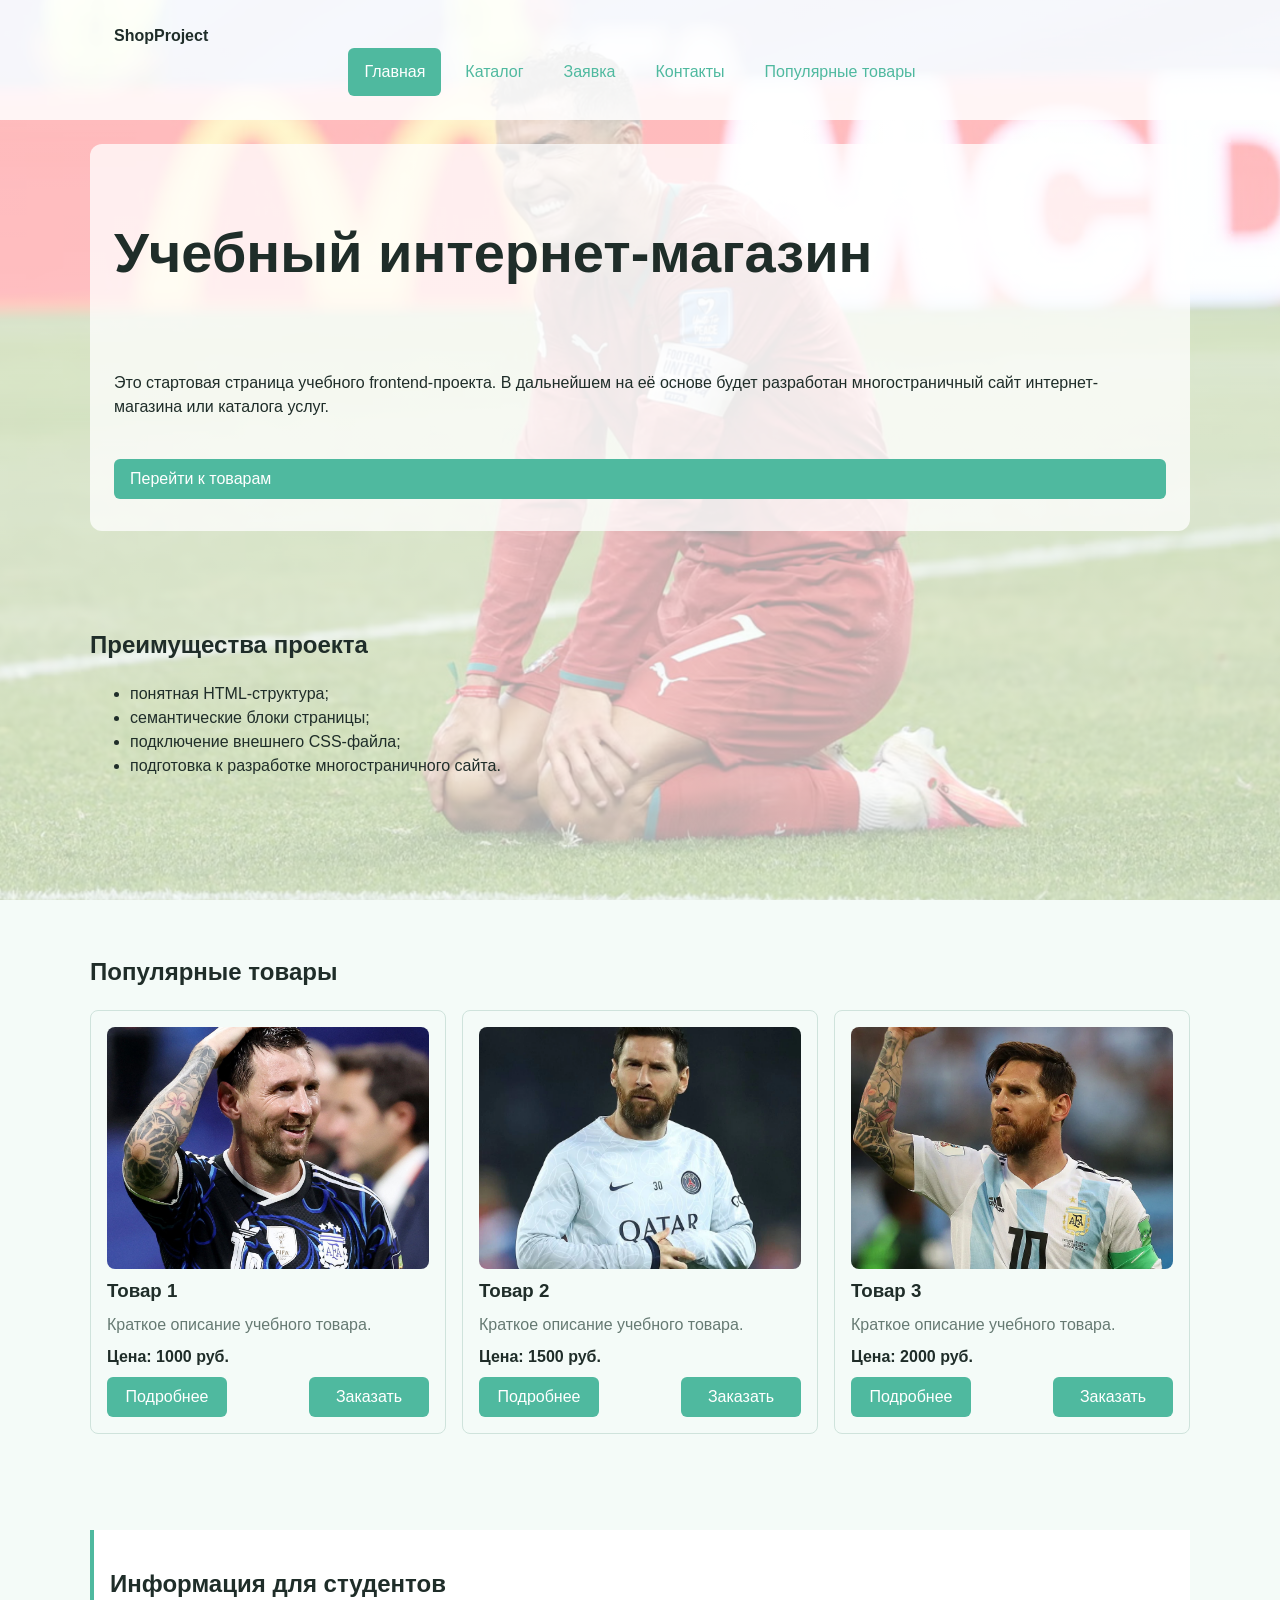
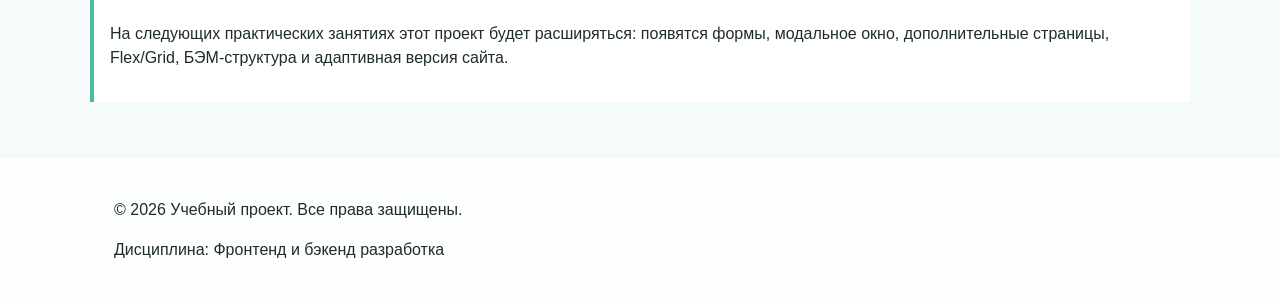
<file: index.html>
<!DOCTYPE html>
<html lang="ru">
<head>
  <meta charset="UTF-8">
  <meta name="viewport" content="width=device-width, initial-scale=1.0">
  <meta name="description" content="Учебный frontend-проект интернет-магазина.">
  <title>Учебный интернет-магазин</title>
  <link rel="stylesheet" href="css/style.css">
  <link rel="stylesheet" href="css/responsive.css">
  <script src="js/main.js" defer></script>
</head>
<body>
  <header class="site-header">
    <div class="site-header__inner">
      <a class="site-header__logo" href="index.html">ShopProject</a>

      <nav class="site-nav" aria-label="Основная навигация">
        <ul class="site-nav__list">
          <li class="site-nav__item">
            <a class="site-nav__link site-nav__link--active" href="index.html">Главная</a>
          </li>
          <li class="site-nav__item">
            <a class="site-nav__link" href="catalog.html">Каталог</a>
          </li>
          <li class="site-nav__item">
            <a class="site-nav__link" href="order.html">Заявка</a>
          </li>
          <li class="site-nav__item">
            <a class="site-nav__link" href="contacts.html">Контакты</a>
          </li>
          <li class="site-nav__item">
            <a class="site-nav__link" href="index.html#popular">Популярные товары</a>
          </li>
        </ul>
      </nav>
    </div>
  </header>

  <main>
    <section class="hero">
      <h1>Учебный интернет-магазин</h1>
      <p>
        Это стартовая страница учебного frontend-проекта.
        В дальнейшем на её основе будет разработан многостраничный сайт
        интернет-магазина или каталога услуг.
      </p>
      <a class="button button--primary" href="#popular">Перейти к товарам</a>
    </section>

    <section class="section" id="advantages">
      <h2>Преимущества проекта</h2>
      <ul class="advantages-list">
        <li>понятная HTML-структура;</li>
        <li>семантические блоки страницы;</li>
        <li>подключение внешнего CSS-файла;</li>
        <li>подготовка к разработке многостраничного сайта.</li>
      </ul>
    </section>

    <section class="section" id="popular">
      <h2>Популярные товары</h2>

      <div class="products-grid">
        <article class="product-card">
 <img
  class="product-card__image"
  src="images/product-1.png"
  srcset="images/product-1.png 640w"
  sizes="(max-width: 639px) 100vw,
         (max-width: 1023px) 50vw,
         33vw"
  alt="Товар 1"
  loading="lazy"
>

  <h3 class="product-card__title">Товар 1</h3>
  <p class="product-card__description">
    Краткое описание учебного товара.
  </p>
  <p class="product-card__price">Цена: 1000 руб.</p>

  <div class="product-card__actions">
    <a class="button button--primary" href="product.html">
      Подробнее
    </a>

    <button
      class="button button--primary product-card__button"
      type="button"
      data-product="Товар 1"
    >
      Заказать
    </button>
  </div>
</article>

<article class="product-card">
  <img
    class="product-card__image"
    src="images/product-2.png"
    alt="Товар 2"
  >

  <h3 class="product-card__title">Товар 2</h3>
  <p class="product-card__description">
    Краткое описание учебного товара.
  </p>
  <p class="product-card__price">Цена: 1500 руб.</p>

  <div class="product-card__actions">
    <a class="button button--primary" href="product-2.html">
      Подробнее
    </a>

    <button
      class="button button--primary product-card__button"
      type="button"
      data-product="Товар 2"
    >
      Заказать
    </button>
  </div>
</article>

<article class="product-card">
  <img
    class="product-card__image"
    src="images/product-3.png"
    alt="Товар 3"
  >

  <h3 class="product-card__title">Товар 3</h3>
  <p class="product-card__description">
    Краткое описание учебного товара.
  </p>
  <p class="product-card__price">Цена: 2000 руб.</p>

  <div class="product-card__actions">
    <a class="button button--primary" href="product-3.html">
      Подробнее
    </a>

    <button
      class="button button--primary product-card__button"
      type="button"
      data-product="Товар 3"
    >
      Заказать
    </button>
  </div>
</article>
  </div>
    </section>

    <aside class="aside-info">
      <h2>Информация для студентов</h2>
      <p>
        На следующих практических занятиях этот проект будет расширяться:
        появятся формы, модальное окно, дополнительные страницы, Flex/Grid,
        БЭМ-структура и адаптивная версия сайта.
      </p>
    </aside>
  </main>

  <footer class="site-footer" id="contacts">
    <div class="site-footer__inner">
      <p>&copy; 2026 Учебный проект. Все права защищены.</p>
      <p>Дисциплина: Фронтенд и бэкенд разработка</p>
    </div>
  </footer>

  <dialog class="order-dialog" id="order-dialog" aria-labelledby="order-dialog-title">
    <h2 class="order-dialog__title" id="order-dialog-title">Оформление заявки</h2>

    <form class="order-form" id="order-form" action="#" method="post" novalidate>
      <input id="selected-product" name="selected-product" type="hidden">

      <div class="order-form__field">
        <label class="order-form__label" for="order-name">Имя</label>
        <input
          class="order-form__input"
          id="order-name"
          name="name"
          type="text"
          placeholder="Введите ваше имя"
          minlength="2"
          autocomplete="given-name"
          required
        >
      </div>

      <div class="order-form__field">
        <label class="order-form__label" for="order-email">E-mail</label>
        <input
          class="order-form__input"
          id="order-email"
          name="email"
          type="email"
          placeholder="example@mail.ru"
          autocomplete="email"
          required
        >
      </div>

      <div class="order-form__field">
        <label class="order-form__label" for="order-phone">Телефон</label>
        <input
          class="order-form__input"
          id="order-phone"
          name="phone"
          type="tel"
          inputmode="tel"
          placeholder="+7 (900) 000-00-00"
          pattern="^\+7 \(\d{3}\) \d{3}-\d{2}-\d{2}$"
          required
        >
        <small>Формат: +7 (900) 000-00-00</small>
      </div>

      <div class="order-form__field">
        <label class="order-form__label" for="order-date">Дата связи</label>
        <input
          class="order-form__input"
          id="order-date"
          name="date"
          type="date"
        >
      </div>

      <div class="order-form__field">
        <label class="order-form__label" for="order-topic">Тема заявки</label>
        <select class="order-form__select" id="order-topic" name="topic" required>
          <option value="">Выберите тему</option>
          <option value="product">Заказ товара</option>
          <option value="consultation">Консультация</option>
          <option value="delivery">Доставка</option>
        </select>
      </div>

      <div class="order-form__field">
        <label class="order-form__label" for="order-comment">Комментарий</label>
        <textarea
          class="order-form__textarea"
          id="order-comment"
          name="comment"
          rows="4"
          placeholder="Укажите дополнительную информацию"
        ></textarea>
      </div>

      <div class="order-form__field">
        <label class="order-form__label">
          <input
            class="order-form__input"
            id="order-agreement"
            name="agreement"
            type="checkbox"
            required
          >
          Я согласен на обработку данных
        </label>
      </div>

      <div class="order-form__actions">
        <button class="button button--secondary" type="button" id="close-order-dialog">
          Закрыть
        </button>

        <button class="button button--primary" type="submit">
          Отправить заявку
        </button>
      </div>
    </form>
  </dialog>

  <p class="success-message" id="success-message" hidden>
    Форма успешно отправлена!
  </p>
</body>
</html>
</file>
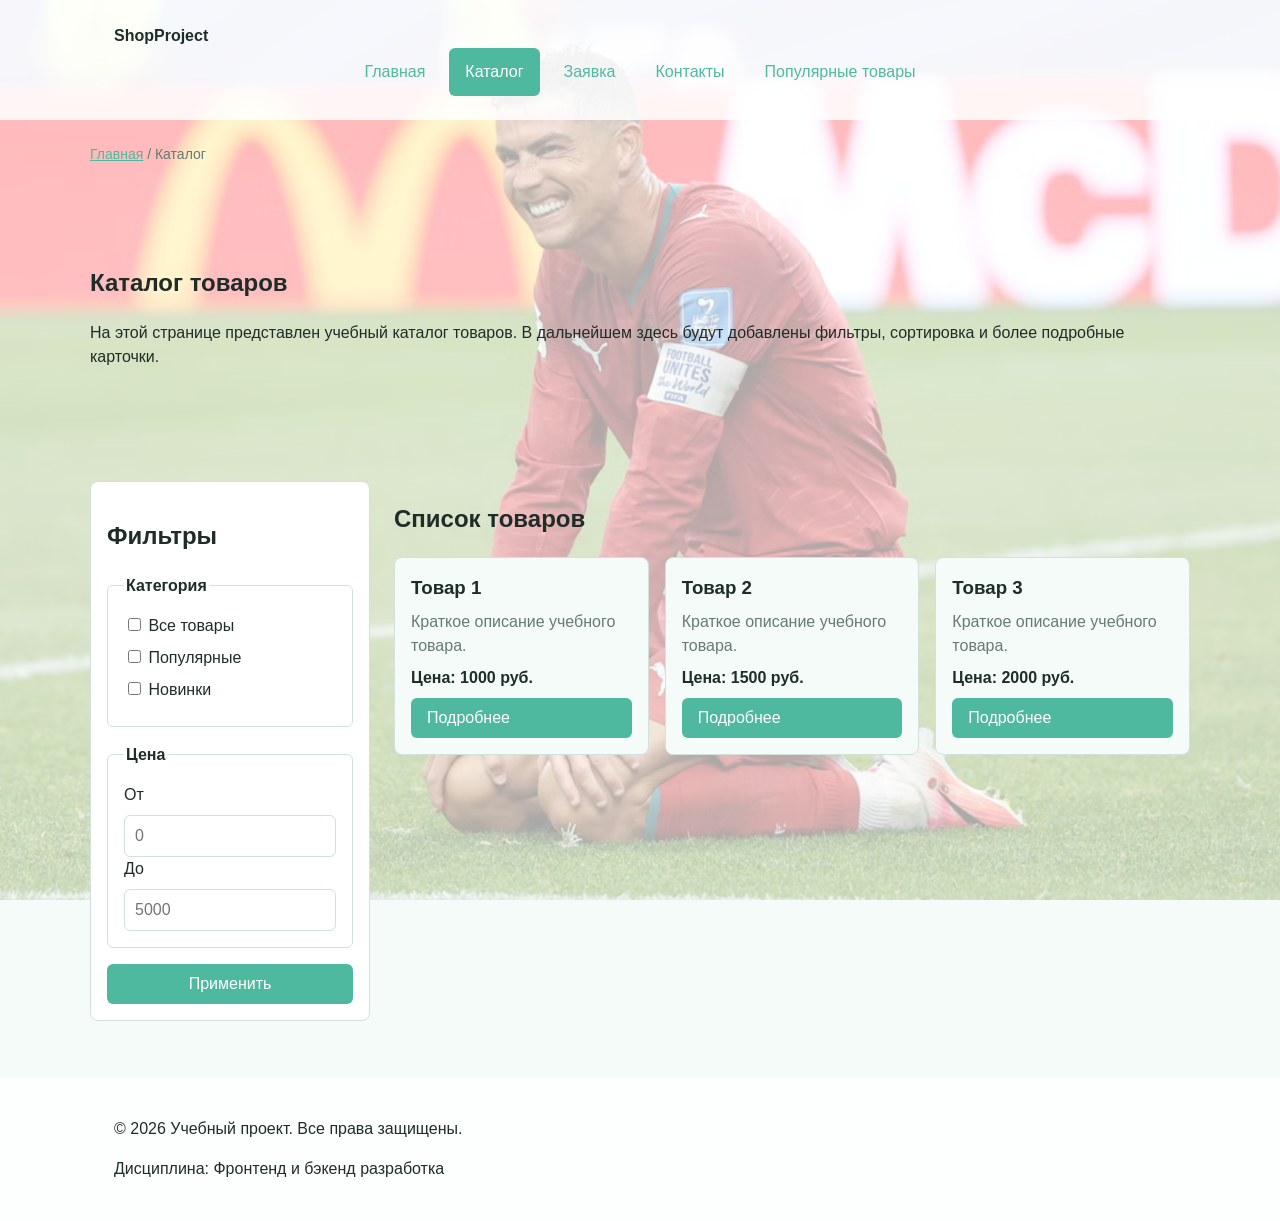
<file: catalog.html>
<!DOCTYPE html>
<html lang="ru">
<head>
  <meta charset="UTF-8">
  <meta name="viewport" content="width=device-width, initial-scale=1.0">
  <meta name="description" content="Каталог товаров учебного интернет-магазина.">
  <title>Каталог товаров — Учебный интернет-магазин</title>
  <link rel="stylesheet" href="css/style.css">
  <link rel="stylesheet" href="css/responsive.css">
</head>
<body>
  <header class="site-header">
    <div class="site-header__inner">
      <a class="site-header__logo" href="index.html">ShopProject</a>

      <nav class="site-nav" aria-label="Основная навигация">
        <ul class="site-nav__list">
          <li class="site-nav__item">
            <a class="site-nav__link" href="index.html">Главная</a>
          </li>
          <li class="site-nav__item">
            <a class="site-nav__link site-nav__link--active" href="catalog.html">Каталог</a>
          </li>
          <li class="site-nav__item">
            <a class="site-nav__link" href="order.html">Заявка</a>
          </li>
          <li class="site-nav__item">
            <a class="site-nav__link" href="contacts.html">Контакты</a>
          </li>
          <li class="site-nav__item">
            <a class="site-nav__link" href="index.html#popular">Популярные товары</a>
          </li>
        </ul>
      </nav>
    </div>
  </header>

  <main>
    <nav class="breadcrumbs" aria-label="Хлебные крошки">
      <a class="breadcrumbs__link" href="index.html">Главная</a>
      <span class="breadcrumbs__current">Каталог</span>
    </nav>

    <section class="section">
      <h1>Каталог товаров</h1>
      <p>
        На этой странице представлен учебный каталог товаров.
        В дальнейшем здесь будут добавлены фильтры, сортировка и более
        подробные карточки.
      </p>
    </section>

    <section class="catalog-layout">
      <aside class="catalog-filters">
        <h2>Фильтры</h2>

        <form class="filters-form" action="#" method="get">
          <fieldset>
            <legend>Категория</legend>

            <label>
              <input type="checkbox" name="category" value="all">
              Все товары
            </label>

            <label>
              <input type="checkbox" name="category" value="popular">
              Популярные
            </label>

            <label>
              <input type="checkbox" name="category" value="new">
              Новинки
            </label>
          </fieldset>

          <fieldset>
            <legend>Цена</legend>

            <label for="price-from">От</label>
            <input id="price-from" name="price-from" type="number" min="0" placeholder="0">

            <label for="price-to">До</label>
            <input id="price-to" name="price-to" type="number" min="0" placeholder="5000">
          </fieldset>

          <button class="button button--primary" type="submit">Применить</button>
        </form>
      </aside>

      <section class="catalog-products">
        <h2>Список товаров</h2>

        <div class="products-grid">
          <article class="product-card">
            <h3 class="product-card__title">Товар 1</h3>
            <p class="product-card__description">Краткое описание учебного товара.</p>
            <p class="product-card__price">Цена: 1000 руб.</p>
            <a class="button button--primary product-card__button" href="product.html">Подробнее</a>
          </article>

          <article class="product-card">
            <h3 class="product-card__title">Товар 2</h3>
            <p class="product-card__description">Краткое описание учебного товара.</p>
            <p class="product-card__price">Цена: 1500 руб.</p>
            <a class="button button--primary product-card__button" href="product-2.html">Подробнее</a>
          </article>

          <article class="product-card">
            <h3 class="product-card__title">Товар 3</h3>
            <p class="product-card__description">Краткое описание учебного товара.</p>
            <p class="product-card__price">Цена: 2000 руб.</p>
            <a class="button button--primary product-card__button" href="product-3.html">Подробнее</a>
          </article>
        </div>
      </section>
    </section>
  </main>

  <footer class="site-footer" id="contacts">
    <div class="site-footer__inner">
      <p>&copy; 2026 Учебный проект. Все права защищены.</p>
      <p>Дисциплина: Фронтенд и бэкенд разработка</p>
    </div>
  </footer>
</body>
</html>
</file>
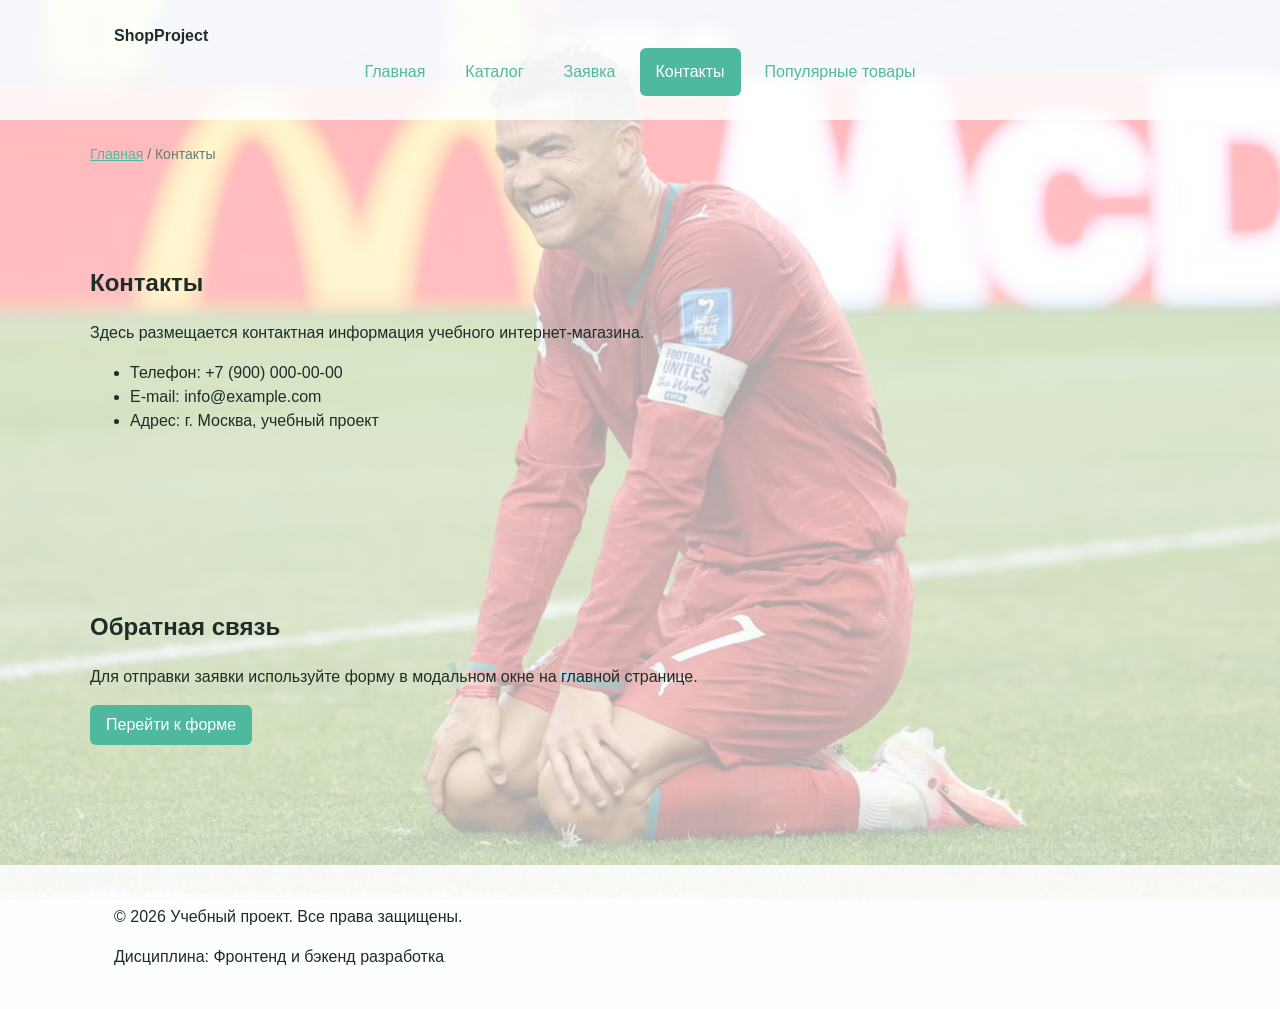
<file: contacts.html>
<!DOCTYPE html>
<html lang="ru">
<head>
  <meta charset="UTF-8">
  <meta name="viewport" content="width=device-width, initial-scale=1.0">
  <meta name="description" content="Контактная информация учебного интернет-магазина.">
  <title>Контакты — Учебный интернет-магазин</title>
  <link rel="stylesheet" href="css/style.css">
  <link rel="stylesheet" href="css/responsive.css">
</head>
<body>
  <header class="site-header">
    <div class="site-header__inner">
      <a class="site-header__logo" href="index.html">ShopProject</a>

      <nav class="site-nav" aria-label="Основная навигация">
        <ul class="site-nav__list">
          <li class="site-nav__item">
            <a class="site-nav__link" href="index.html">Главная</a>
          </li>
          <li class="site-nav__item">
            <a class="site-nav__link" href="catalog.html">Каталог</a>
          </li>
          <li class="site-nav__item">
            <a class="site-nav__link" href="order.html">Заявка</a>
          </li>
          <li class="site-nav__item">
            <a class="site-nav__link site-nav__link--active" href="contacts.html">Контакты</a>
          </li>
          <li class="site-nav__item">
            <a class="site-nav__link" href="index.html#popular">Популярные товары</a>
          </li>
        </ul>
      </nav>
    </div>
  </header>

  <main>
    <nav class="breadcrumbs" aria-label="Хлебные крошки">
      <a class="breadcrumbs__link" href="index.html">Главная</a>
      <span class="breadcrumbs__current">Контакты</span>
    </nav>

    <section class="section">
      <h1>Контакты</h1>
      <p>
        Здесь размещается контактная информация учебного интернет-магазина.
      </p>
      <ul>
        <li>Телефон: +7 (900) 000-00-00</li>
        <li>E-mail: info@example.com</li>
        <li>Адрес: г. Москва, учебный проект</li>
      </ul>
    </section>

    <section class="section" id="feedback">
      <h2>Обратная связь</h2>
      <p>
        Для отправки заявки используйте форму в модальном окне на главной странице.
      </p>
      <a class="button button--primary" href="order.html">Перейти к форме</a>
    </section>
  </main>

  <footer class="site-footer" id="contacts">
    <div class="site-footer__inner">
      <p>&copy; 2026 Учебный проект. Все права защищены.</p>
      <p>Дисциплина: Фронтенд и бэкенд разработка</p>
    </div>
  </footer>
</body>
</html>
</file>
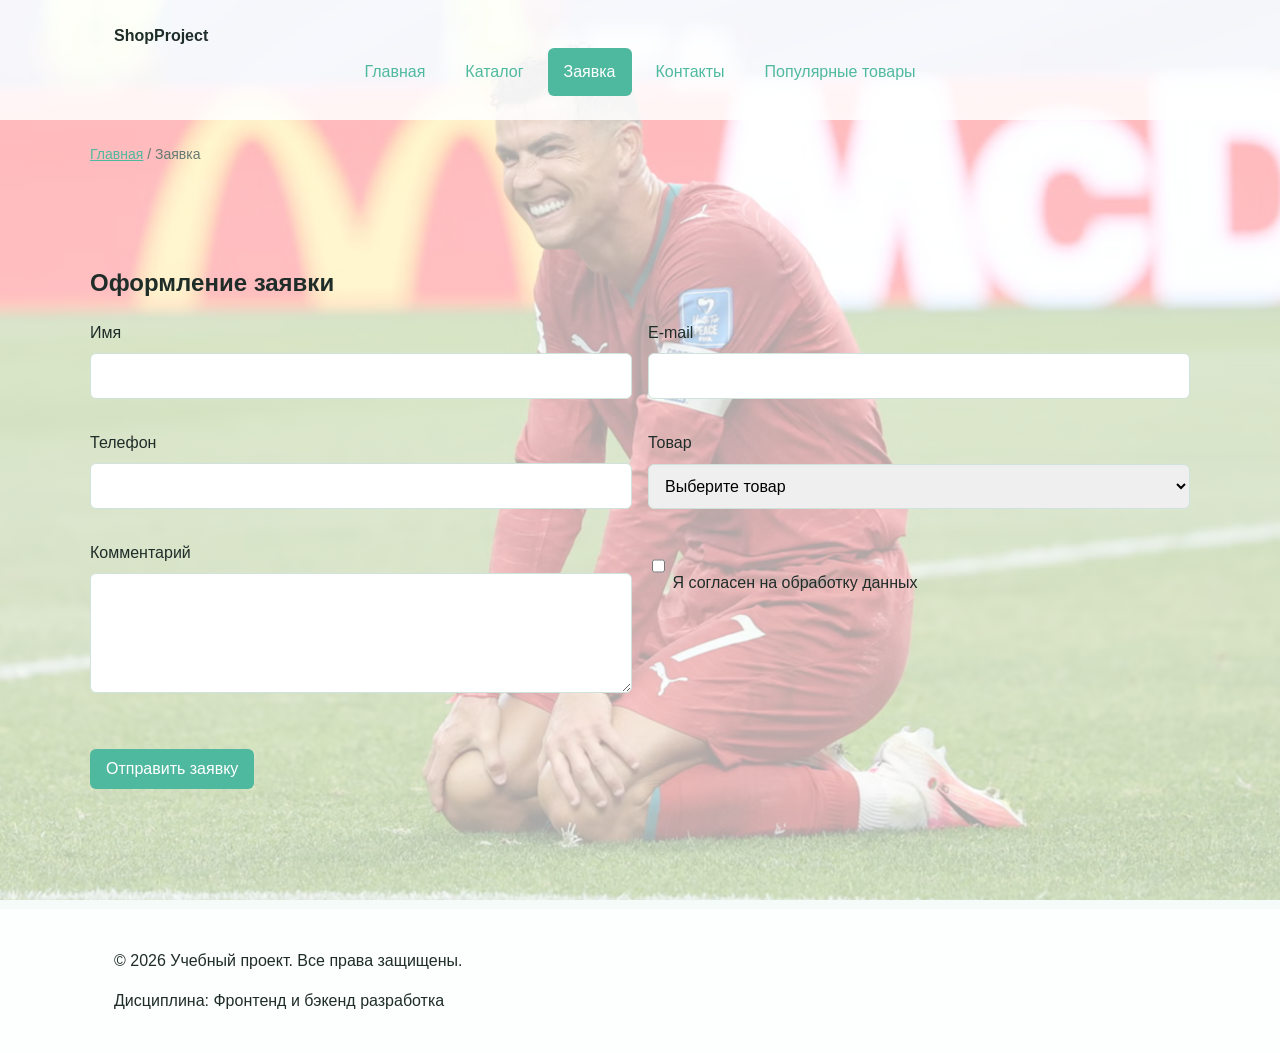
<file: order.html>
<!DOCTYPE html>
<html lang="ru">
<head>
  <meta charset="UTF-8">
  <meta name="viewport" content="width=device-width, initial-scale=1.0">
  <meta name="description" content="Форма заявки учебного интернет-магазина.">
  <title>Заявка — Учебный интернет-магазин</title>
  <link rel="stylesheet" href="css/style.css">
  <link rel="stylesheet" href="css/responsive.css">
</head>
<body>
  <header class="site-header">
    <div class="site-header__inner">
      <a class="site-header__logo" href="index.html">ShopProject</a>

      <nav class="site-nav" aria-label="Основная навигация">
        <ul class="site-nav__list">
          <li class="site-nav__item">
            <a class="site-nav__link" href="index.html">Главная</a>
          </li>
          <li class="site-nav__item">
            <a class="site-nav__link" href="catalog.html">Каталог</a>
          </li>
          <li class="site-nav__item">
            <a class="site-nav__link site-nav__link--active" href="order.html">Заявка</a>
          </li>
          <li class="site-nav__item">
            <a class="site-nav__link" href="contacts.html">Контакты</a>
          </li>
          <li class="site-nav__item">
            <a class="site-nav__link" href="index.html#popular">Популярные товары</a>
          </li>
        </ul>
      </nav>
    </div>
  </header>

  <main>
    <nav class="breadcrumbs" aria-label="Хлебные крошки">
      <a class="breadcrumbs__link" href="index.html">Главная</a>
      <span class="breadcrumbs__current">Заявка</span>
    </nav>

    <section class="section">
      <h1>Оформление заявки</h1>

      <form class="order-form" action="#" method="post">
        <div class="order-form__field">
          <label class="order-form__label" for="order-name">Имя</label>
          <input class="order-form__input" id="order-name" name="name" type="text" required>
        </div>

        <div class="order-form__field">
          <label class="order-form__label" for="order-email">E-mail</label>
          <input class="order-form__input" id="order-email" name="email" type="email" required>
        </div>

        <div class="order-form__field">
          <label class="order-form__label" for="order-phone">Телефон</label>
          <input class="order-form__input" id="order-phone" name="phone" type="tel" required>
        </div>

        <div class="order-form__field">
          <label class="order-form__label" for="order-product">Товар</label>
          <select class="order-form__select" id="order-product" name="product" required>
            <option value="">Выберите товар</option>
            <option value="Товар 1">Товар 1 — 1000 руб.</option>
            <option value="Товар 2">Товар 2 — 1500 руб.</option>
            <option value="Товар 3">Товар 3 — 2000 руб.</option>
          </select>
        </div>

        <div class="order-form__field">
          <label class="order-form__label" for="order-comment">Комментарий</label>
          <textarea class="order-form__textarea" id="order-comment" name="comment" rows="4"></textarea>
        </div>

        <div class="order-form__field">
          <label class="order-form__label" for="order-agreement">
            <input class="order-form__input" id="order-agreement" name="agreement" type="checkbox" required>
            Я согласен на обработку данных
          </label>
        </div>

        <div class="order-form__actions">
          <button class="button button--primary" type="submit">Отправить заявку</button>
        </div>
      </form>
    </section>
  </main>

  <footer class="site-footer" id="contacts">
    <div class="site-footer__inner">
      <p>&copy; 2026 Учебный проект. Все права защищены.</p>
      <p>Дисциплина: Фронтенд и бэкенд разработка</p>
    </div>
  </footer>
</body>
</html>
</file>
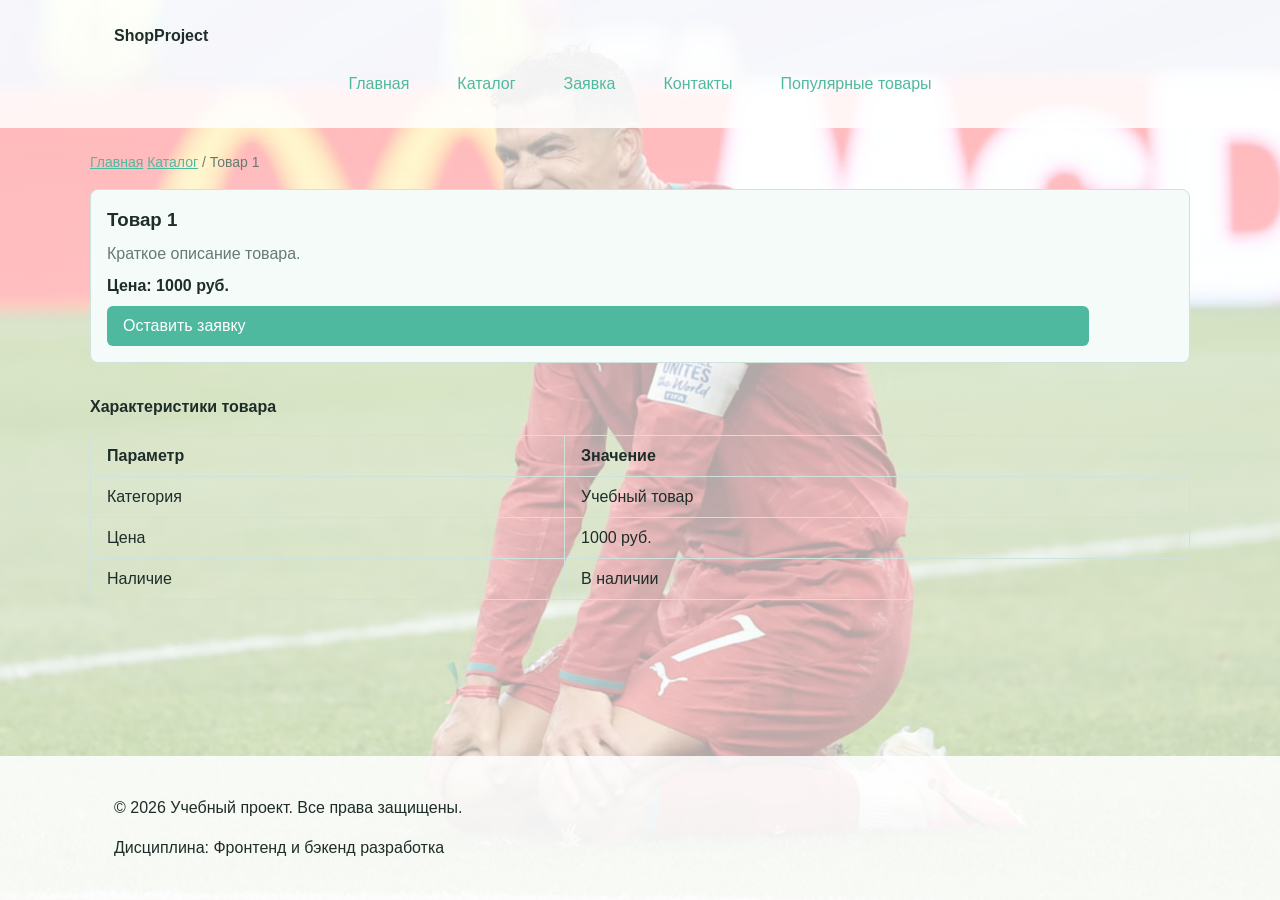
<file: product-1.html>
<!DOCTYPE html>
<html lang="ru">
<head>
  <meta charset="UTF-8">
  <meta name="viewport" content="width=device-width, initial-scale=1.0">
  <meta name="description" content="Карточка товара учебного интернет-магазина.">
  <title>Товар 1 — Учебный интернет-магазин</title>
  <link rel="stylesheet" href="css/style.css">
</head>
<body>
  <header class="site-header">
    <div class="site-header__inner">
      <a class="site-header__logo" href="index.html">ShopProject</a>

      <nav class="site-nav" aria-label="Основная навигация">
        <ul class="site-nav__list">
          <li class="site-nav__item">
            <a class="site-nav__link" href="index.html">Главная</a>
          </li>
          <li class="site-nav__item">
            <a class="site-nav__link" href="catalog.html">Каталог</a>
          </li>
          <li class="site-nav__item">
            <a class="site-nav__link" href="order.html">Заявка</a>
          </li>
          <li class="site-nav__item">
            <a class="site-nav__link" href="contacts.html">Контакты</a>
          </li>
          <li class="site-nav__item">
            <a class="site-nav__link" href="index.html#popular">Популярные товары</a>
          </li>
        </ul>
      </nav>
    </div>
  </header>

  <main>
    <nav class="breadcrumbs" aria-label="Хлебные крошки">
      <a class="breadcrumbs__link" href="index.html">Главная</a>
      <a class="breadcrumbs__link" href="catalog.html">Каталог</a>
      <span class="breadcrumbs__current">Товар 1</span>
    </nav>

    <section class="section">
      <article class="product-card">
        <h1 class="product-card__title">Товар 1</h1>
        <p class="product-card__description">Краткое описание товара.</p>
        <p class="product-card__price">Цена: 1000 руб.</p>
        <a class="button button--primary product-card__button" href="order.html">
          Оставить заявку
        </a>
      </article>
    </section>

    <section class="section">
      <table class="product-table">
        <caption>Характеристики товара</caption>
        <thead>
          <tr>
            <th>Параметр</th>
            <th>Значение</th>
          </tr>
        </thead>
        <tbody>
          <tr>
            <td>Категория</td>
            <td>Учебный товар</td>
          </tr>
          <tr>
            <td>Цена</td>
            <td>1000 руб.</td>
          </tr>
          <tr>
            <td>Наличие</td>
            <td>В наличии</td>
          </tr>
        </tbody>
      </table>
    </section>
  </main>

  <footer class="site-footer" id="contacts">
    <div class="site-footer__inner">
      <p>&copy; 2026 Учебный проект. Все права защищены.</p>
      <p>Дисциплина: Фронтенд и бэкенд разработка</p>
    </div>
  </footer>
</body>
</html>
</file>
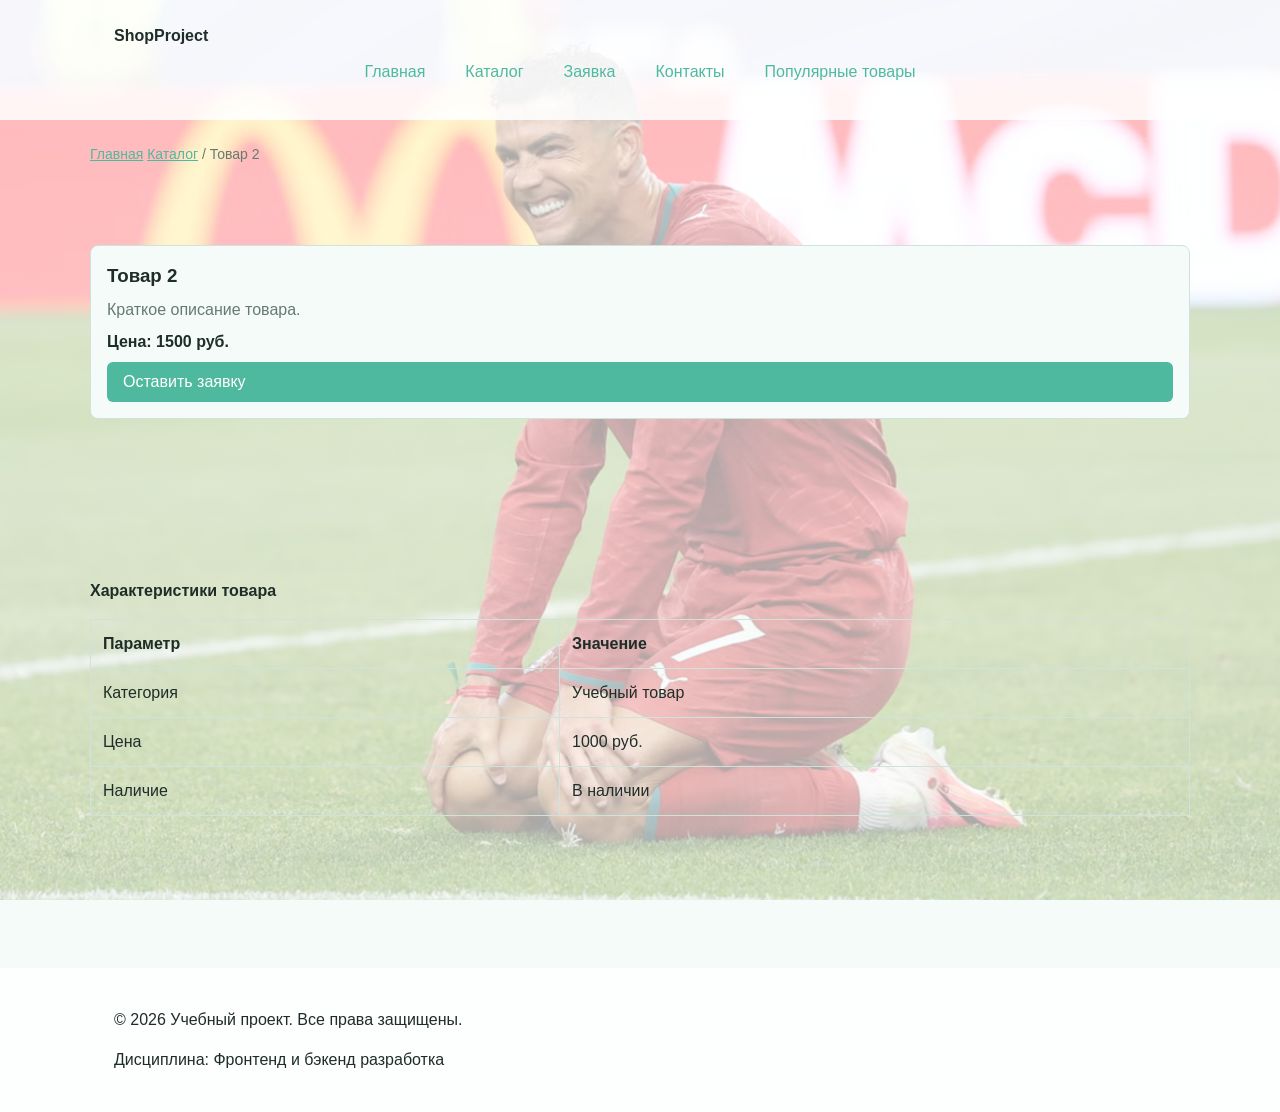
<file: product-2.html>
<!DOCTYPE html>
<html lang="ru">
<head>
  <meta charset="UTF-8">
  <meta name="viewport" content="width=device-width, initial-scale=1.0">
  <meta name="description" content="Карточка товара учебного интернет-магазина.">
  <title>Товар 2 — Учебный интернет-магазин</title>
  <link rel="stylesheet" href="css/style.css">
  <link rel="stylesheet" href="css/responsive.css">
</head>
<body>
  <header class="site-header">
    <div class="site-header__inner">
      <a class="site-header__logo" href="index.html">ShopProject</a>

      <nav class="site-nav" aria-label="Основная навигация">
        <ul class="site-nav__list">
          <li class="site-nav__item">
            <a class="site-nav__link" href="index.html">Главная</a>
          </li>
          <li class="site-nav__item">
            <a class="site-nav__link" href="catalog.html">Каталог</a>
          </li>
          <li class="site-nav__item">
            <a class="site-nav__link" href="order.html">Заявка</a>
          </li>
          <li class="site-nav__item">
            <a class="site-nav__link" href="contacts.html">Контакты</a>
          </li>
          <li class="site-nav__item">
            <a class="site-nav__link" href="index.html#popular">Популярные товары</a>
          </li>
        </ul>
      </nav>
    </div>
  </header>

  <main>
    <nav class="breadcrumbs" aria-label="Хлебные крошки">
      <a class="breadcrumbs__link" href="index.html">Главная</a>
      <a class="breadcrumbs__link" href="catalog.html">Каталог</a>
      <span class="breadcrumbs__current">Товар 2</span>
    </nav>

    <section class="section">
      <article class="product-card">
        <h1 class="product-card__title">Товар 2</h1>
        <p class="product-card__description">Краткое описание товара.</p>
        <p class="product-card__price">Цена: 1500 руб.</p>
        <a class="button button--primary product-card__button" href="order.html">
          Оставить заявку
        </a>
      </article>
    </section>

    <section class="section">
  <div class="table-wrapper">
    <table class="product-table">
      <caption>Характеристики товара</caption>
      <thead>
        <tr>
          <th>Параметр</th>
          <th>Значение</th>
        </tr>
      </thead>
      <tbody>
        <tr>
          <td>Категория</td>
          <td>Учебный товар</td>
        </tr>
        <tr>
          <td>Цена</td>
          <td>1000 руб.</td>
        </tr>
        <tr>
          <td>Наличие</td>
          <td>В наличии</td>
        </tr>
      </tbody>
    </table>
  </div>
</section>
  </main>

  <footer class="site-footer" id="contacts">
    <div class="site-footer__inner">
      <p>&copy; 2026 Учебный проект. Все права защищены.</p>
      <p>Дисциплина: Фронтенд и бэкенд разработка</p>
    </div>
  </footer>
</body>
</html>
</file>
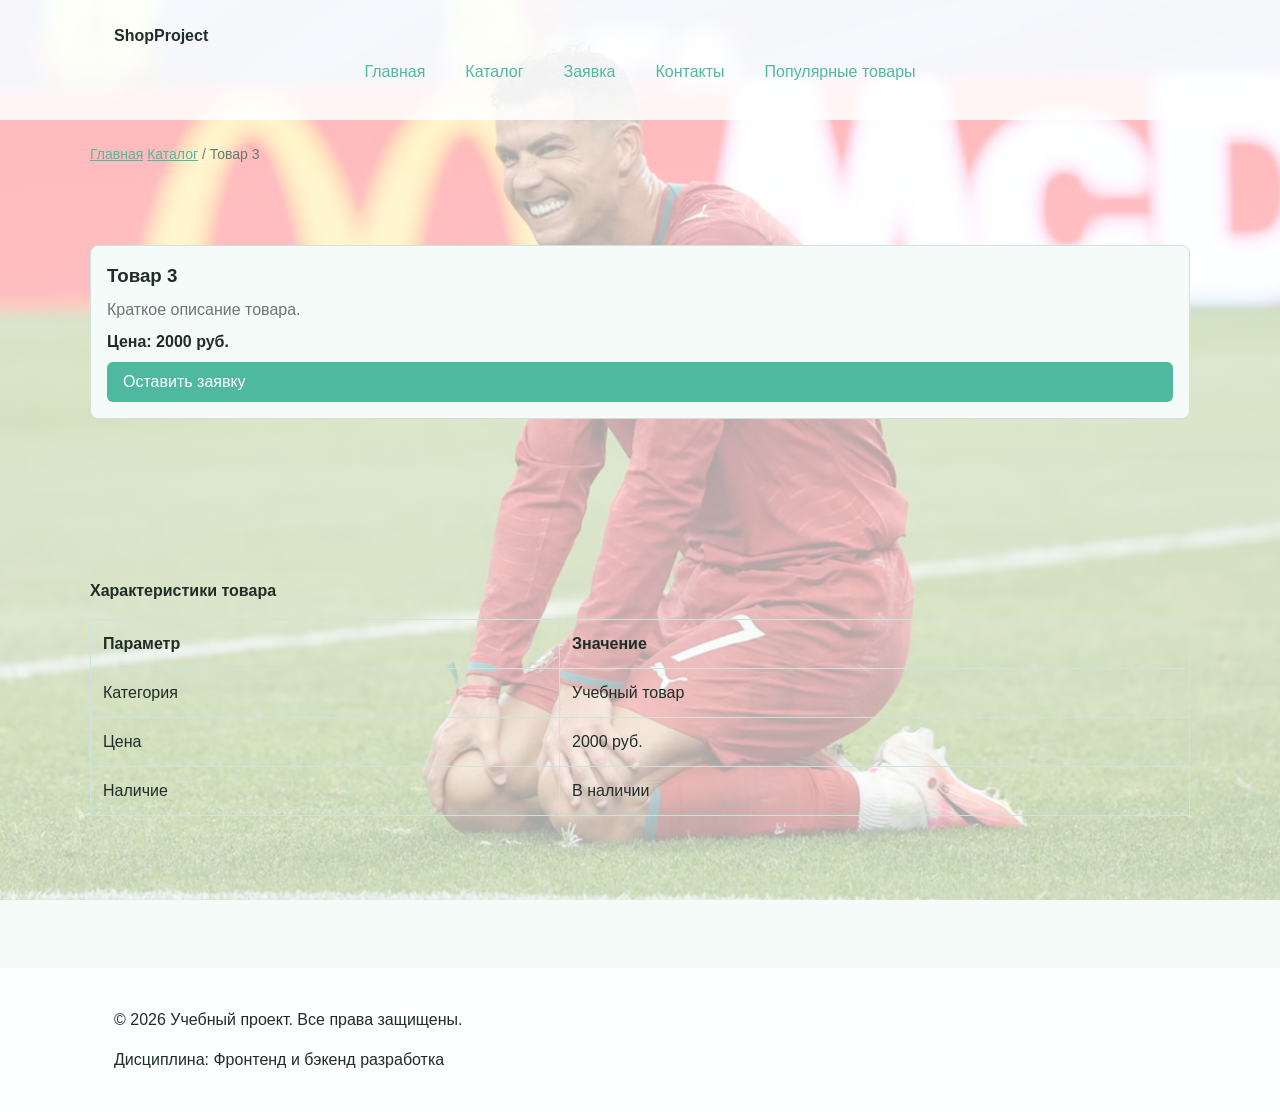
<file: product-3.html>
<!DOCTYPE html>
<html lang="ru">
<head>
  <meta charset="UTF-8">
  <meta name="viewport" content="width=device-width, initial-scale=1.0">
  <meta name="description" content="Карточка товара учебного интернет-магазина.">
  <title>Товар 3 — Учебный интернет-магазин</title>
  <link rel="stylesheet" href="css/style.css">
  <link rel="stylesheet" href="css/responsive.css">
</head>
<body>
  <header class="site-header">
    <div class="site-header__inner">
      <a class="site-header__logo" href="index.html">ShopProject</a>

      <nav class="site-nav" aria-label="Основная навигация">
        <ul class="site-nav__list">
          <li class="site-nav__item">
            <a class="site-nav__link" href="index.html">Главная</a>
          </li>
          <li class="site-nav__item">
            <a class="site-nav__link" href="catalog.html">Каталог</a>
          </li>
          <li class="site-nav__item">
            <a class="site-nav__link" href="order.html">Заявка</a>
          </li>
          <li class="site-nav__item">
            <a class="site-nav__link" href="contacts.html">Контакты</a>
          </li>
          <li class="site-nav__item">
            <a class="site-nav__link" href="index.html#popular">Популярные товары</a>
          </li>
        </ul>
      </nav>
    </div>
  </header>

  <main>
    <nav class="breadcrumbs" aria-label="Хлебные крошки">
      <a class="breadcrumbs__link" href="index.html">Главная</a>
      <a class="breadcrumbs__link" href="catalog.html">Каталог</a>
      <span class="breadcrumbs__current">Товар 3</span>
    </nav>

    <section class="section">
      <article class="product-card">
        <h1 class="product-card__title">Товар 3</h1>
        <p class="product-card__description">Краткое описание товара.</p>
        <p class="product-card__price">Цена: 2000 руб.</p>
        <a class="button button--primary product-card__button" href="order.html">
          Оставить заявку
        </a>
      </article>
    </section>

    <section class="section">
      <table class="product-table">
        <caption>Характеристики товара</caption>
        <thead>
          <tr>
            <th>Параметр</th>
            <th>Значение</th>
          </tr>
        </thead>
        <tbody>
          <tr>
            <td>Категория</td>
            <td>Учебный товар</td>
          </tr>
          <tr>
            <td>Цена</td>
            <td>2000 руб.</td>
          </tr>
          <tr>
            <td>Наличие</td>
            <td>В наличии</td>
          </tr>
        </tbody>
      </table>
    </section>
  </main>

  <footer class="site-footer" id="contacts">
    <div class="site-footer__inner">
      <p>&copy; 2026 Учебный проект. Все права защищены.</p>
      <p>Дисциплина: Фронтенд и бэкенд разработка</p>
    </div>
  </footer>
</body>
</html>
</file>
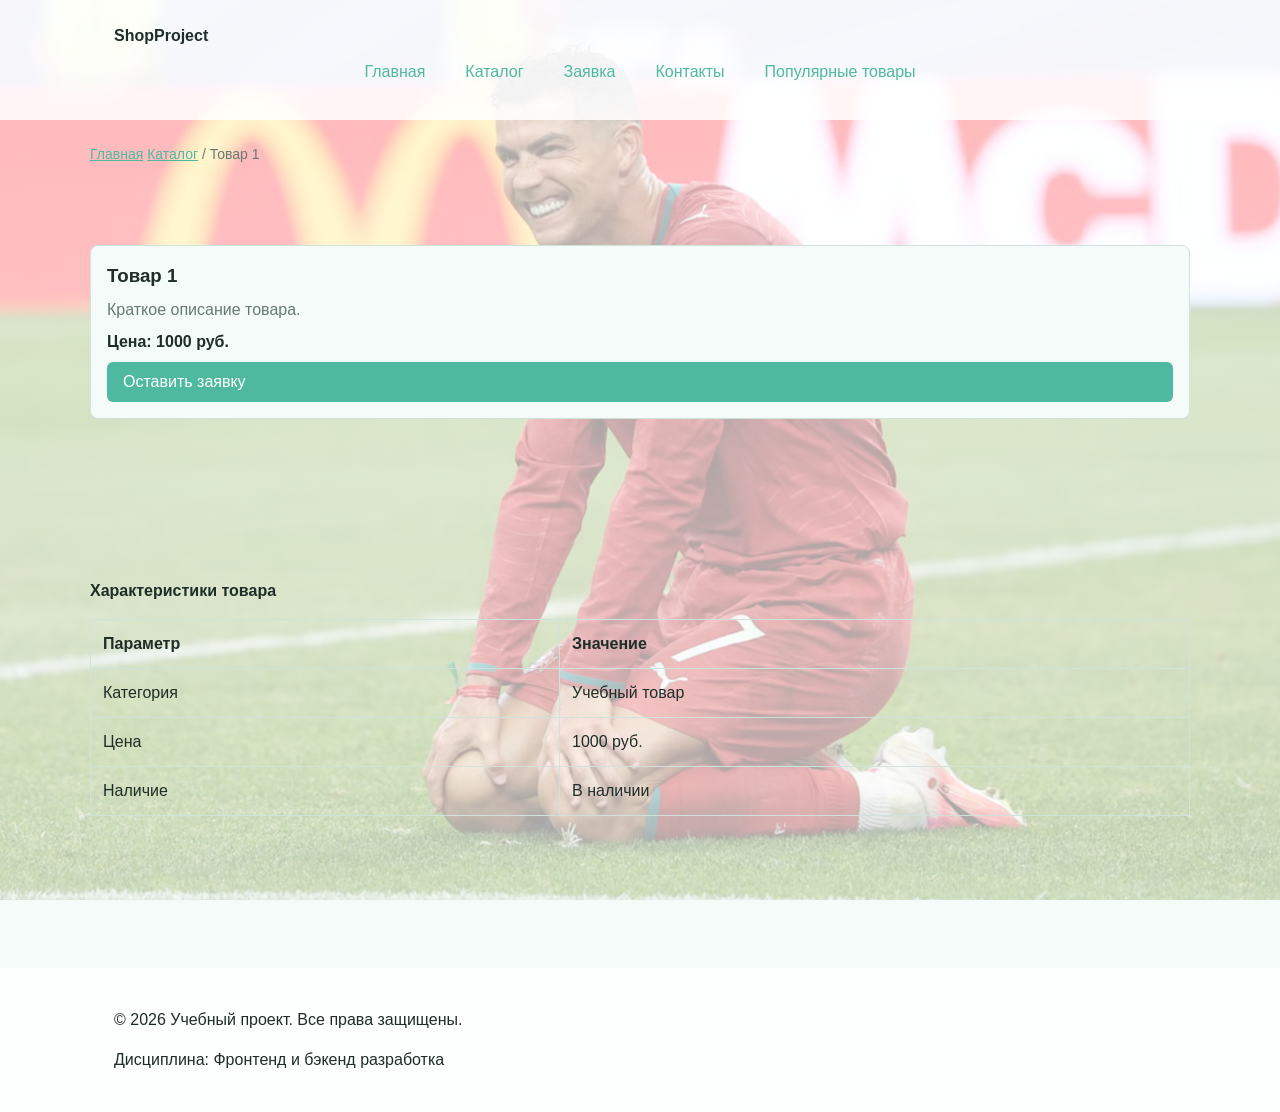
<file: product.html>
<!DOCTYPE html>
<html lang="ru">
<head>
  <meta charset="UTF-8">
  <meta name="viewport" content="width=device-width, initial-scale=1.0">
  <meta name="description" content="Карточка товара учебного интернет-магазина.">
  <title>Товар 1 — Учебный интернет-магазин</title>
  <link rel="stylesheet" href="css/style.css">
  <link rel="stylesheet" href="css/responsive.css">
</head>
<body>
  <header class="site-header">
    <div class="site-header__inner">
      <a class="site-header__logo" href="index.html">ShopProject</a>

      <nav class="site-nav" aria-label="Основная навигация">
        <ul class="site-nav__list">
          <li class="site-nav__item">
            <a class="site-nav__link" href="index.html">Главная</a>
          </li>
          <li class="site-nav__item">
            <a class="site-nav__link" href="catalog.html">Каталог</a>
          </li>
          <li class="site-nav__item">
            <a class="site-nav__link" href="order.html">Заявка</a>
          </li>
          <li class="site-nav__item">
            <a class="site-nav__link" href="contacts.html">Контакты</a>
          </li>
          <li class="site-nav__item">
            <a class="site-nav__link" href="index.html#popular">Популярные товары</a>
          </li>
        </ul>
      </nav>
    </div>
  </header>

  <main>
    <nav class="breadcrumbs" aria-label="Хлебные крошки">
      <a class="breadcrumbs__link" href="index.html">Главная</a>
      <a class="breadcrumbs__link" href="catalog.html">Каталог</a>
      <span class="breadcrumbs__current">Товар 1</span>
    </nav>

    <section class="section">
      <article class="product-card">
        <h1 class="product-card__title">Товар 1</h1>
        <p class="product-card__description">Краткое описание товара.</p>
        <p class="product-card__price">Цена: 1000 руб.</p>
        <a class="button button--primary product-card__button" href="order.html">
          Оставить заявку
        </a>
      </article>
    </section>

    <section class="section">
  <div class="table-wrapper">
    <table class="product-table">
      <caption>Характеристики товара</caption>
      <thead>
        <tr>
          <th>Параметр</th>
          <th>Значение</th>
        </tr>
      </thead>
      <tbody>
        <tr>
          <td>Категория</td>
          <td>Учебный товар</td>
        </tr>
        <tr>
          <td>Цена</td>
          <td>1000 руб.</td>
        </tr>
        <tr>
          <td>Наличие</td>
          <td>В наличии</td>
        </tr>
      </tbody>
    </table>
  </div>
</section>
  </main>

  <footer class="site-footer" id="contacts">
    <div class="site-footer__inner">
      <p>&copy; 2026 Учебный проект. Все права защищены.</p>
      <p>Дисциплина: Фронтенд и бэкенд разработка</p>
    </div>
  </footer>
</body>
</html>
</file>
<file: css/style.css>
/* ===============================
   1. Переменные проекта
   =============================== */

:root {
  /* Основные цвета проекта */
  --color-bg: #f4fbf8;
  --color-text: #1f2d29;
  --color-muted: #667a73;
  --color-primary: #4fb99f;
  --color-primary-dark: #36967e;
  --color-border: #cfe3dc;
  --color-surface: #ffffff;
  --color-surface-accent: #e2f5ef;
  --color-danger: #b00020;
  --color-success: #2e9b6f;
  --color-success-bg: #e8f8f1;
  --color-white: #ffffff;

  /* Отступы */
  --space-xs: 4px;
  --space-sm: 8px;
  --space-md: 16px;
  --space-lg: 24px;
  --space-xl: 32px;

  /* Скругления */
  --radius-sm: 6px;
  --radius-md: 8px;
  --radius-lg: 12px;

  /* Размеры */
  --container-width: 1100px;
}


/* ===============================
   2. Базовые стили
   =============================== */

* {
  box-sizing: border-box;
}

html {
  scroll-behavior: smooth;
}

body {
  margin: 0;
  min-height: 100vh;

  display: flex;
  flex-direction: column;

  font-family: Arial, Helvetica, sans-serif;
  font-size: 16px;
  line-height: 1.5;
  color: var(--color-text);

  background-color: var(--color-bg);
  background-image:
    linear-gradient(
      rgba(255, 255, 255, 0.65),
      rgba(255, 255, 255, 0.65)
    ),
    url("../images/background.png");

  background-size: cover;
  background-position: center;
  background-repeat: no-repeat;
  background-attachment: fixed;
}

button,
input,
select,
textarea {
  font: inherit;
}


main {
  flex : 1;
  padding: var(--space-lg);
}

header {
  background-color: #eaf7f3;
}



:target {
  outline: 2px dashed var(--color-primary);
  outline-offset: 4px;
}


/* ===============================
   3. Общие элементы интерфейса
   =============================== */

a {
  color: var(--color-primary);
}

a:hover {
  color: var(--color-primary-dark);
}

a:focus-visible {
  outline: 2px solid var(--color-primary);
  outline-offset: 3px;
}

.button {
  display: inline-block;
  padding: var(--space-sm) var(--space-md);
  border: none;
  border-radius: var(--radius-sm);
  font: inherit;
  text-decoration: none;
  cursor: pointer;
}

.button--primary {
  color: var(--color-white);
  background-color: var(--color-primary);
}

.button--primary:hover {
  color: var(--color-white);
  background-color: var(--color-primary-dark);
}

.button--secondary {
  color: var(--color-primary);
  background-color: transparent;
  border: 1px solid var(--color-primary);
}

.button--secondary:hover {
  color: var(--color-white);
  background-color: var(--color-primary);
}

.button:focus-visible {
  outline: 2px solid var(--color-primary);
  outline-offset: 3px;
}

.button:disabled,
.button--disabled {
  opacity: 0.6;
  cursor: not-allowed;
}


/* ===============================
   4. Компоненты страницы
   =============================== */

.site-header {
  background-color: rgba(255, 255, 255, 0.85);
}

.site-header__inner {
  max-width: var(--container-width);
  margin: 0 auto;
  padding: var(--space-lg);
}

.site-header__logo {
  font-weight: 700;
  color: var(--color-text);
  text-decoration: none;
}

.site-nav__list {
  display: flex;
  flex-wrap: wrap;
  justify-content: center;
  align-items: center;
  gap: var(--space-md);
  padding: 0;
  margin: var(--space-md) 0 0;
  list-style: none;
}

.site-nav__link {
  display: inline-block;
  padding: var(--space-sm) var(--space-md);
  color: var(--color-primary);
  text-decoration: none;
  border-radius: var(--radius-sm);
}

.site-nav__link:hover {
  color: var(--color-white);
  background-color: var(--color-primary);
}

.site-nav__link:focus-visible {
  outline: 2px solid var(--color-primary);
  outline-offset: 3px;
}

.site-nav__link--active {
  color: var(--color-white);
  background-color: var(--color-primary);
}

.hero {
  max-width: var(--container-width);
  margin: 0 auto var(--space-xl);
  padding: var(--space-xl) var(--space-lg);
  background-color: rgba(255, 255, 255, 0.75);
  border-radius: var(--radius-lg);
}

.section {
  max-width: var(--container-width);
  margin: 0 auto var(--space-xl);
}

.section h2 {
  margin-top: 0;
}

.products-grid {
  display: grid;
  grid-template-columns: repeat(3, 1fr);
  gap: var(--space-lg);
}

.product-card {
  display: flex;
  flex-direction: column;
  gap: var(--space-sm);
  padding: var(--space-md);
  border: 1px solid var(--color-border);
  border-radius: var(--radius-md);
  background-color: var(--color-bg);
  position: relative;
  padding-right: 100px;
}

.product-card__image {
  position: absolute;
  top: var(--space-md);
  right: var(--space-md);

  width: 70px;
  height: 70px;

  object-fit: contain;
  border-radius: var(--radius-md);
}

.product-card:hover {
  border-color: var(--color-primary);
}

.product-card--featured {
  border-color: var(--color-primary);
}

.product-card--discount {
  border-color: var(--color-danger);
}

.product-card__title {
  margin: 0;
  color: var(--color-text);
}

.product-card__description {
  margin: 0;
  color: var(--color-muted);
}

.product-card__price {
  margin: 0;
  font-weight: 700;
}

.product-card--discount .product-card__price {
  color: var(--color-danger);
}

.product-card__actions {
  margin-top: auto;
  display: flex;
  justify-content: space-between;
  align-items: flex-end;
  gap: var(--space-sm);
}

.product-card__actions .button {
  min-width: 120px;
  text-align: center;
}

.product-card__button {
  margin-top: 0;
}

.aside-info {
  max-width: var(--container-width);
  margin: 0 auto var(--space-xl);
  padding: var(--space-md);
  border-left: 4px solid var(--color-primary);
  background-color: var(--color-surface);
}


/* ===============================
   5. Форма и модальное окно
   =============================== */

.order-form__field {
  margin-bottom: var(--space-md);
}

.order-form__label {
  display: block;
  margin-bottom: var(--space-xs);
}

.order-form__input,
.order-form__select,
.order-form__textarea {
  width: 100%;
  padding: 10px 12px;
  border: 1px solid var(--color-border);
  border-radius: var(--radius-sm);
  font: inherit;
}

.order-form__input[type="checkbox"] {
  width: auto;
}

.order-form__input:hover,
.order-form__select:hover,
.order-form__textarea:hover {
  border-color: var(--color-primary);
}

.order-form__input:focus-visible,
.order-form__select:focus-visible,
.order-form__textarea:focus-visible {
  outline: 2px solid var(--color-primary);
  outline-offset: 3px;
}

.order-form__actions {
  display: flex;
  gap: var(--space-md);
  margin-top: var(--space-lg);
}

.order-dialog {
  width: min(100% - 32px, 560px);
  padding: var(--space-lg);
  border: none;
  border-radius: var(--radius-lg);
}

.order-dialog::backdrop {
  background-color: rgba(0, 0, 0, 0.5);
}

.order-dialog__title {
  margin-top: 0;
}

[aria-invalid="true"] {
  border-color: var(--color-danger);
}

.success-message {
  max-width: var(--container-width);
  margin: var(--space-lg) auto;
  padding: var(--space-md);
  border-left: 4px solid var(--color-success);
  background-color: var(--color-success-bg);
}


/* ===============================
   6. Внутренние страницы
   =============================== */

.breadcrumbs {
  max-width: var(--container-width);
  margin: 0 auto var(--space-md);
  font-size: 14px;
  color: var(--color-muted);
}

.breadcrumbs__link {
  color: var(--color-primary);
}

.breadcrumbs__current::before {
  content: " / ";
  color: var(--color-muted);
}

.catalog-layout {
  max-width: var(--container-width);
  margin: 0 auto var(--space-xl);
  display: grid;
  grid-template-columns: 260px 1fr;
  grid-template-areas: "filters products";
  gap: var(--space-lg);
}

.catalog-filters {
  grid-area: filters;
  padding: var(--space-md);
  border: 1px solid var(--color-border);
  border-radius: var(--radius-md);
  background-color: var(--color-surface);
}

.catalog-products {
  grid-area: products;
}

.filters-form {
  display: grid;
  gap: var(--space-md);
}

.filters-form fieldset {
  margin: 0;
  padding: var(--space-md);
  border: 1px solid var(--color-border);
  border-radius: var(--radius-sm);
}

.filters-form legend {
  font-weight: 700;
}

.filters-form label {
  display: block;
  margin-bottom: var(--space-sm);
}

.filters-form input[type="number"] {
  width: 100%;
  padding: 8px 10px;
  border: 1px solid var(--color-border);
  border-radius: var(--radius-sm);
  font: inherit;
}


/* ===============================
   7. Таблица характеристик
   =============================== */

.product-table {
  width: 100%;
  max-width: var(--container-width);
  margin: 0 auto var(--space-xl);
  border-collapse: collapse;
}

.product-table caption {
  margin-bottom: var(--space-md);
  font-weight: 700;
  text-align: left;
}

.product-table th,
.product-table td {
  padding: var(--space-sm) var(--space-md);
  border: 1px solid var(--color-border);
  text-align: left;
}

.site-header,
.site-footer {
  width: 100%;
  padding: 0;
  background-color: rgba(255, 255, 255, 0.85);
}

.site-footer {
  margin-top: auto;
}

.site-header__inner,
.site-footer__inner {
  width: 100%;
  max-width: var(--container-width);
  margin: 0 auto;
  padding: var(--space-lg);
}

.product-card {
  position: relative;
  padding-right: 100px;
}
</file>
<file: css/responsive.css>
*,
*::before,
*::after {
  box-sizing: border-box;
}

html {
  scroll-behavior: smooth;
}

img,
video {
  max-width: 100%;
  height: auto;
}

body {
  overflow-x: hidden;
}

.container,
.main,
.section {
  width: min(100% - 32px, 1200px);
  margin-inline: auto;
}

.section {
  padding-block: clamp(24px, 5vw, 64px);
}

.site-nav__list {
  display: flex;
  flex-direction: column;
  gap: var(--space-sm, 8px);
  padding: 0;
  margin: 0;
  list-style: none;
}

.site-nav__link {
  display: block;
  padding: 12px 16px;
}

@media (min-width: 768px) {
  .site-nav__list {
    flex-direction: row;
    flex-wrap: wrap;
    align-items: center;
  }
}

.site-header {
  position: static;
}

@media (min-width: 768px) {
  .site-header {
    position: sticky;
    top: 0;
    z-index: 100;
  }
}

.hero {
  display: grid;
  gap: var(--space-lg, 24px);
  align-items: center;
}

.hero h1 {
  font-size: clamp(28px, 7vw, 56px);
  line-height: 1.1;
}

.products-grid {
  display: grid;
  grid-template-columns: 1fr;
  gap: var(--space-md, 16px);
}

.product-card {
  min-width: 0;
}

.product-card__title,
.product-card__description {
  overflow-wrap: anywhere;
}

@media (min-width: 640px) {
  .products-grid {
    grid-template-columns: repeat(2, minmax(0, 1fr));
  }
}

@media (min-width: 1024px) {
  .products-grid {
    grid-template-columns: repeat(3, minmax(0, 1fr));
  }
}

.catalog-layout {
  display: grid;
  gap: var(--space-lg, 24px);
}

.catalog-filters {
  order: -1;
}

@media (min-width: 1024px) {
  .catalog-layout {
    grid-template-columns: 280px minmax(0, 1fr);
    align-items: start;
  }

  .catalog-filters {
    position: sticky;
    top: 88px;
    order: initial;
  }
}

.product-card__image {
  display: block;
  width: 100%;
  aspect-ratio: 4 / 3;
  object-fit: cover;
  border-radius: var(--radius-md, 8px);
}

.product-card {
  padding-right: var(--space-md);
}

.product-card__image {
  position: static;
  width: 100%;
  height: auto;
}

.order-form {
  display: grid;
  gap: var(--space-md, 16px);
}

.order-form__field {
  display: grid;
  gap: var(--space-xs, 8px);
}

.order-form__input,
.order-form__textarea,
.order-form__select {
  width: 100%;
  min-height: 44px;
  padding: 10px 12px;
  font: inherit;
}

.order-form__textarea {
  min-height: 120px;
  resize: vertical;
}

@media (min-width: 768px) {
  .order-form {
    grid-template-columns: repeat(2, minmax(0, 1fr));
  }

  .order-form__actions {
    grid-column: 1 / -1;
  }
}

.table-wrapper {
  width: 100%;
  overflow-x: auto;
  -webkit-overflow-scrolling: touch;
}

.product-table {
  width: 100%;
  min-width: 640px;
  border-collapse: collapse;
}

.product-table th,
.product-table td {
  padding: 12px;
  border: 1px solid var(--color-border, #ddd);
  text-align: left;
}

.order-dialog {
  width: min(100% - 32px, 560px);
  max-height: calc(100vh - 32px);
  overflow: auto;
}

.order-dialog::backdrop {
  background: rgb(0 0 0 / 0.5);
}
</file>
